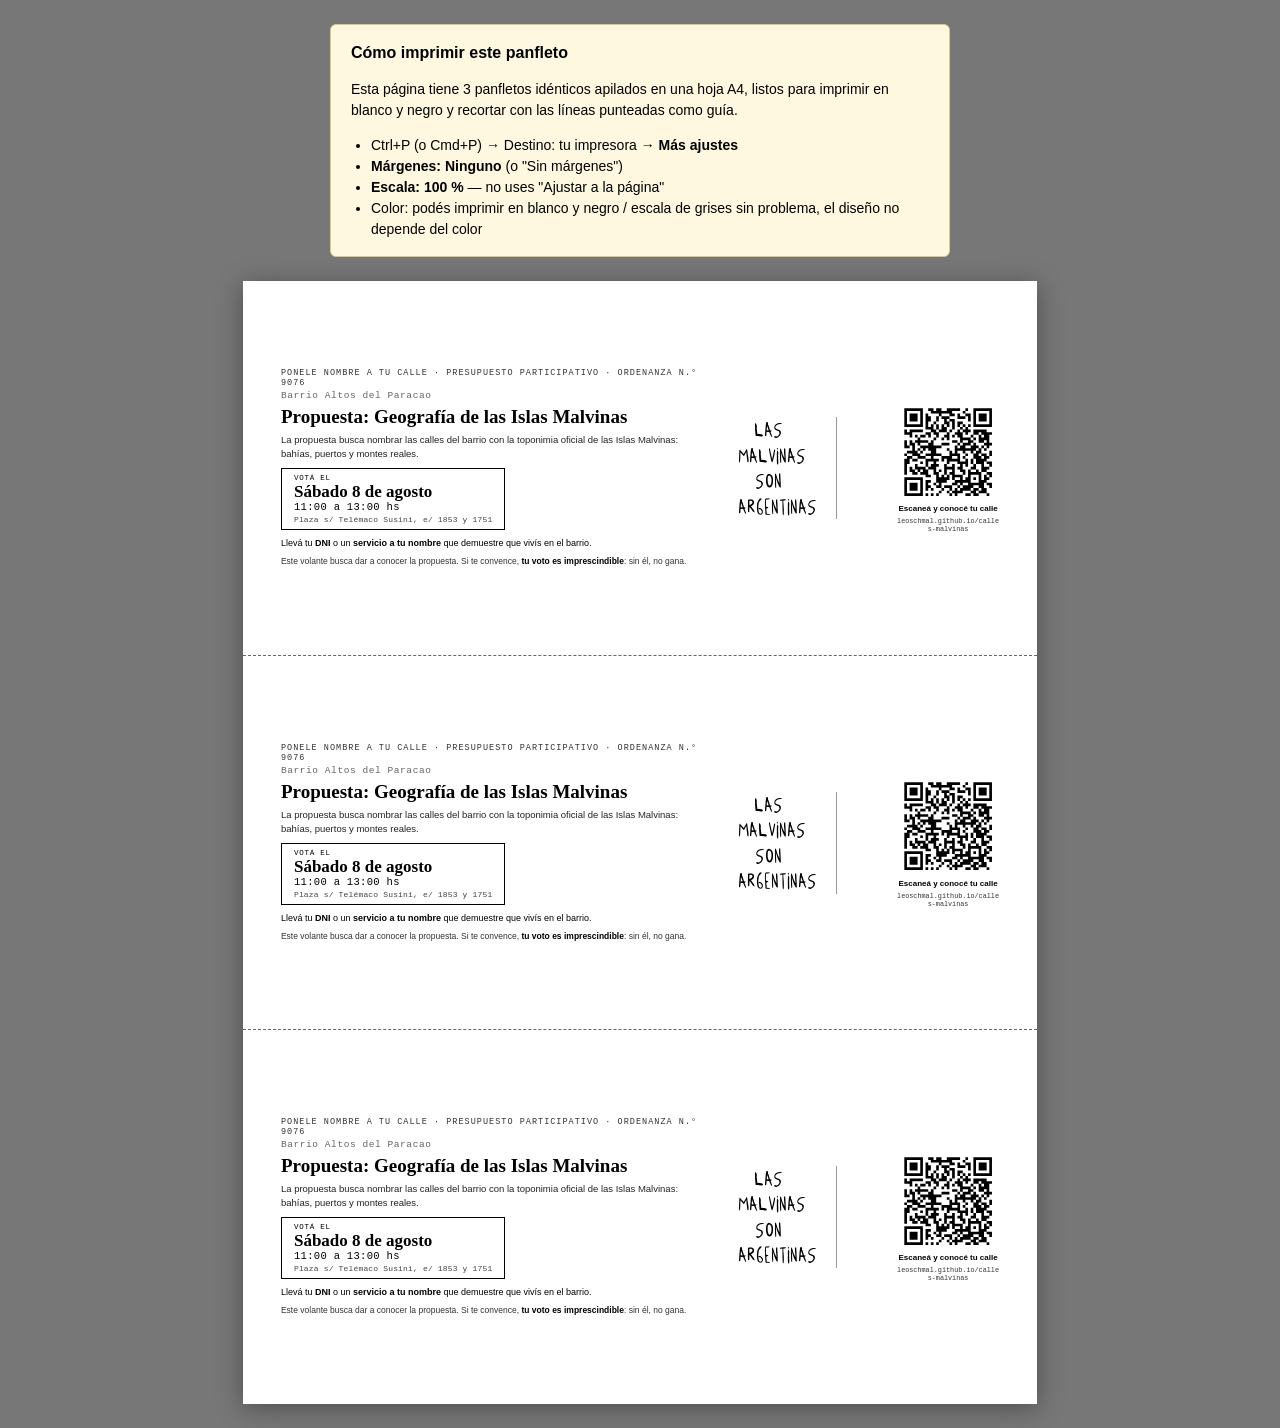
<file: panfleto.html>
<!doctype html>
<html lang="es-AR">
<head>
<meta charset="UTF-8">
<meta name="viewport" content="width=device-width, initial-scale=1">
<title>Panfleto — Toponimia Malvinas · Altos del Paracao</title>

<style>
@font-face{
  font-family: 'Malvinas Sans';
  src: url('fonts/MalvinasSans-Regular.otf') format('opentype');
  font-weight: 400;
  font-style: normal;
}
@page{ size: A4 portrait; margin: 0; }
*, *::before, *::after{ box-sizing: border-box; }
html, body{ margin: 0; padding: 0; background: #777; }
body{
  font-family: 'Inter', -apple-system, sans-serif;
  color: #000;
}

.print-instructions{
  max-width: 620px;
  margin: 24px auto;
  padding: 16px 20px;
  background: #fff8e0;
  border: 1px solid #d8c98a;
  border-radius: 6px;
  font-family: -apple-system, sans-serif;
  font-size: 14px;
  line-height: 1.5;
}
.print-instructions h2{ margin: 0 0 8px; font-size: 16px; }
.print-instructions ul{ margin: 8px 0 0; padding-left: 20px; }

.sheet{
  width: 210mm;
  height: 297mm;
  margin: 0 auto 24px;
  background: #fff;
  display: flex;
  flex-direction: column;
}

.flyer{
  width: 210mm;
  height: 99mm;
  box-sizing: border-box;
  padding: 7mm 10mm;
  display: flex;
  align-items: center;
  gap: 9mm;
  position: relative;
  overflow: hidden;
}
.flyer + .flyer{ border-top: 0.4mm dashed #666; }

.flyer__scissors{
  position: absolute;
  left: -1mm;
  top: -3mm;
  font-size: 12px;
  color: #666;
}
.flyer:first-child .flyer__scissors{ display: none; }

.flyer__main{ flex: 1 1 auto; min-width: 0; }
.flyer__eyebrow{
  font-family: 'IBM Plex Mono', 'SFMono-Regular', monospace;
  font-size: 8.5px;
  letter-spacing: 0.12em;
  text-transform: uppercase;
  color: #333;
}
.flyer__coords{
  font-family: 'IBM Plex Mono', 'SFMono-Regular', monospace;
  font-size: 9.5px;
  letter-spacing: 0.06em;
  color: #666;
  margin-top: 2px;
}
.flyer__title{
  font-family: Georgia, 'Times New Roman', serif;
  font-weight: 700;
  font-size: 19px;
  line-height: 1.16;
  margin: 5px 0 5px;
  max-width: 108mm;
}
.flyer__sub{
  font-size: 9.5px;
  line-height: 1.45;
  color: #222;
  max-width: 108mm;
  margin: 0 0 7px;
}

.flyer__cta{
  display: inline-block;
  border: 1.1pt solid #000;
  padding: 5px 12px;
  margin-bottom: 7px;
}
.flyer__cta-label{
  font-family: 'IBM Plex Mono', monospace;
  font-size: 7.5px;
  letter-spacing: 0.1em;
  text-transform: uppercase;
}
.flyer__cta-day{
  font-family: Georgia, 'Times New Roman', serif;
  font-weight: 700;
  font-size: 17px;
  line-height: 1.15;
}
.flyer__cta-hour{
  font-family: 'IBM Plex Mono', monospace;
  font-size: 10.5px;
  letter-spacing: 0.03em;
}
.flyer__cta-place{
  font-family: 'IBM Plex Mono', monospace;
  font-size: 8px;
  letter-spacing: 0.02em;
  color: #444;
  margin-top: 2px;
}

.flyer__requisito{
  font-size: 9px;
  line-height: 1.4;
  max-width: 108mm;
  margin: 0;
}
.flyer__requisito b{ font-weight: 700; }

.flyer__closing{
  font-size: 8.5px;
  line-height: 1.4;
  max-width: 108mm;
  margin-top: 6px;
  color: #333;
}
.flyer__closing b{ font-weight: 700; color: #000; }

.flyer__tagline{
  flex: 0 0 auto;
  width: 26mm;
  text-align: center;
  border-right: 0.3mm solid #999;
  padding-right: 10mm;
  font-family: 'Malvinas Sans', cursive;
  font-size: 17px;
  line-height: 1.5;
}

.flyer__aside{
  flex: 0 0 auto;
  width: 34mm;
  display: flex;
  flex-direction: column;
  align-items: center;
  text-align: center;
  gap: 3px;
  padding-left: 7mm;
}
.flyer__qr{ width: 26mm; height: 26mm; }
.flyer__qr-caption{
  font-size: 8px;
  font-weight: 600;
  line-height: 1.3;
}
.flyer__qr-url{
  font-family: 'IBM Plex Mono', monospace;
  font-size: 6.8px;
  color: #333;
  word-break: break-all;
}

@media print{
  .print-instructions{ display: none; }
  html, body{ background: #fff; }
  .sheet{ margin: 0; box-shadow: none; }
}
@media screen{
  .sheet{ box-shadow: 0 4px 24px rgba(0,0,0,0.35); }
}
</style>
</head>
<body>

<div class="print-instructions">
  <h2>Cómo imprimir este panfleto</h2>
  <p>Esta página tiene 3 panfletos idénticos apilados en una hoja A4, listos para imprimir en blanco y negro y recortar con las líneas punteadas como guía.</p>
  <ul>
    <li>Ctrl+P (o Cmd+P) → Destino: tu impresora → <b>Más ajustes</b></li>
    <li><b>Márgenes: Ninguno</b> (o "Sin márgenes")</li>
    <li><b>Escala: 100 %</b> — no uses "Ajustar a la página"</li>
    <li>Color: podés imprimir en blanco y negro / escala de grises sin problema, el diseño no depende del color</li>
  </ul>
</div>

<svg width="0" height="0" style="position:absolute" aria-hidden="true">
  <defs>
    <symbol id="qrcode" viewBox="0 0 37 37">
      <rect x="0" y="0" width="37" height="37" fill="#fff"/>
      <path d="M2,2H3V3H2zM3,2H4V3H3zM4,2H5V3H4zM5,2H6V3H5zM6,2H7V3H6zM7,2H8V3H7zM8,2H9V3H8zM11,2H12V3H11zM12,2H13V3H12zM14,2H15V3H14zM15,2H16V3H15zM18,2H19V3H18zM19,2H20V3H19zM20,2H21V3H20zM21,2H22V3H21zM22,2H23V3H22zM25,2H26V3H25zM28,2H29V3H28zM29,2H30V3H29zM30,2H31V3H30zM31,2H32V3H31zM32,2H33V3H32zM33,2H34V3H33zM34,2H35V3H34zM2,3H3V4H2zM8,3H9V4H8zM12,3H13V4H12zM13,3H14V4H13zM14,3H15V4H14zM15,3H16V4H15zM16,3H17V4H16zM17,3H18V4H17zM18,3H19V4H18zM19,3H20V4H19zM24,3H25V4H24zM28,3H29V4H28zM34,3H35V4H34zM2,4H3V5H2zM4,4H5V5H4zM5,4H6V5H5zM6,4H7V5H6zM8,4H9V5H8zM10,4H11V5H10zM15,4H16V5H15zM19,4H20V5H19zM20,4H21V5H20zM22,4H23V5H22zM25,4H26V5H25zM26,4H27V5H26zM28,4H29V5H28zM30,4H31V5H30zM31,4H32V5H31zM32,4H33V5H32zM34,4H35V5H34zM2,5H3V6H2zM4,5H5V6H4zM5,5H6V6H5zM6,5H7V6H6zM8,5H9V6H8zM10,5H11V6H10zM11,5H12V6H11zM14,5H15V6H14zM16,5H17V6H16zM17,5H18V6H17zM18,5H19V6H18zM22,5H23V6H22zM23,5H24V6H23zM24,5H25V6H24zM26,5H27V6H26zM28,5H29V6H28zM30,5H31V6H30zM31,5H32V6H31zM32,5H33V6H32zM34,5H35V6H34zM2,6H3V7H2zM4,6H5V7H4zM5,6H6V7H5zM6,6H7V7H6zM8,6H9V7H8zM10,6H11V7H10zM11,6H12V7H11zM14,6H15V7H14zM17,6H18V7H17zM19,6H20V7H19zM20,6H21V7H20zM26,6H27V7H26zM28,6H29V7H28zM30,6H31V7H30zM31,6H32V7H31zM32,6H33V7H32zM34,6H35V7H34zM2,7H3V8H2zM8,7H9V8H8zM10,7H11V8H10zM13,7H14V8H13zM17,7H18V8H17zM18,7H19V8H18zM20,7H21V8H20zM22,7H23V8H22zM23,7H24V8H23zM28,7H29V8H28zM34,7H35V8H34zM2,8H3V9H2zM3,8H4V9H3zM4,8H5V9H4zM5,8H6V9H5zM6,8H7V9H6zM7,8H8V9H7zM8,8H9V9H8zM10,8H11V9H10zM12,8H13V9H12zM14,8H15V9H14zM16,8H17V9H16zM18,8H19V9H18zM20,8H21V9H20zM22,8H23V9H22zM24,8H25V9H24zM26,8H27V9H26zM28,8H29V9H28zM29,8H30V9H29zM30,8H31V9H30zM31,8H32V9H31zM32,8H33V9H32zM33,8H34V9H33zM34,8H35V9H34zM10,9H11V10H10zM11,9H12V10H11zM12,9H13V10H12zM14,9H15V10H14zM16,9H17V10H16zM17,9H18V10H17zM20,9H21V10H20zM23,9H24V10H23zM25,9H26V10H25zM2,10H3V11H2zM4,10H5V11H4zM5,10H6V11H5zM6,10H7V11H6zM7,10H8V11H7zM8,10H9V11H8zM12,10H13V11H12zM13,10H14V11H13zM15,10H16V11H15zM16,10H17V11H16zM17,10H18V11H17zM19,10H20V11H19zM22,10H23V11H22zM24,10H25V11H24zM25,10H26V11H25zM26,10H27V11H26zM28,10H29V11H28zM29,10H30V11H29zM30,10H31V11H30zM31,10H32V11H31zM32,10H33V11H32zM2,11H3V12H2zM3,11H4V12H3zM4,11H5V12H4zM10,11H11V12H10zM11,11H12V12H11zM13,11H14V12H13zM14,11H15V12H14zM18,11H19V12H18zM21,11H22V12H21zM22,11H23V12H22zM23,11H24V12H23zM25,11H26V12H25zM28,11H29V12H28zM29,11H30V12H29zM31,11H32V12H31zM32,11H33V12H32zM33,11H34V12H33zM34,11H35V12H34zM4,12H5V13H4zM6,12H7V13H6zM8,12H9V13H8zM9,12H10V13H9zM11,12H12V13H11zM14,12H15V13H14zM17,12H18V13H17zM18,12H19V13H18zM20,12H21V13H20zM22,12H23V13H22zM23,12H24V13H23zM27,12H28V13H27zM30,12H31V13H30zM32,12H33V13H32zM33,12H34V13H33zM7,13H8V14H7zM13,13H14V14H13zM16,13H17V14H16zM18,13H19V14H18zM23,13H24V14H23zM24,13H25V14H24zM25,13H26V14H25zM26,13H27V14H26zM28,13H29V14H28zM30,13H31V14H30zM31,13H32V14H31zM32,13H33V14H32zM33,13H34V14H33zM2,14H3V15H2zM4,14H5V15H4zM6,14H7V15H6zM7,14H8V15H7zM8,14H9V15H8zM9,14H10V15H9zM10,14H11V15H10zM12,14H13V15H12zM20,14H21V15H20zM21,14H22V15H21zM23,14H24V15H23zM26,14H27V15H26zM27,14H28V15H27zM30,14H31V15H30zM31,14H32V15H31zM33,14H34V15H33zM2,15H3V16H2zM4,15H5V16H4zM5,15H6V16H5zM7,15H8V16H7zM11,15H12V16H11zM12,15H13V16H12zM16,15H17V16H16zM17,15H18V16H17zM18,15H19V16H18zM22,15H23V16H22zM24,15H25V16H24zM25,15H26V16H25zM26,15H27V16H26zM28,15H29V16H28zM32,15H33V16H32zM33,15H34V16H33zM34,15H35V16H34zM2,16H3V17H2zM3,16H4V17H3zM5,16H6V17H5zM8,16H9V17H8zM9,16H10V17H9zM10,16H11V17H10zM11,16H12V17H11zM12,16H13V17H12zM13,16H14V17H13zM14,16H15V17H14zM15,16H16V17H15zM21,16H22V17H21zM23,16H24V17H23zM24,16H25V17H24zM27,16H28V17H27zM28,16H29V17H28zM29,16H30V17H29zM31,16H32V17H31zM33,16H34V17H33zM5,17H6V18H5zM7,17H8V18H7zM9,17H10V18H9zM11,17H12V18H11zM12,17H13V18H12zM13,17H14V18H13zM18,17H19V18H18zM21,17H22V18H21zM22,17H23V18H22zM23,17H24V18H23zM24,17H25V18H24zM25,17H26V18H25zM26,17H27V18H26zM27,17H28V18H27zM28,17H29V18H28zM30,17H31V18H30zM32,17H33V18H32zM3,18H4V19H3zM4,18H5V19H4zM5,18H6V19H5zM6,18H7V19H6zM8,18H9V19H8zM12,18H13V19H12zM13,18H14V19H13zM19,18H20V19H19zM21,18H22V19H21zM24,18H25V19H24zM27,18H28V19H27zM29,18H30V19H29zM30,18H31V19H30zM34,18H35V19H34zM2,19H3V20H2zM5,19H6V20H5zM6,19H7V20H6zM7,19H8V20H7zM10,19H11V20H10zM11,19H12V20H11zM12,19H13V20H12zM13,19H14V20H13zM14,19H15V20H14zM15,19H16V20H15zM19,19H20V20H19zM20,19H21V20H20zM21,19H22V20H21zM22,19H23V20H22zM25,19H26V20H25zM28,19H29V20H28zM29,19H30V20H29zM31,19H32V20H31zM32,19H33V20H32zM34,19H35V20H34zM3,20H4V21H3zM4,20H5V21H4zM7,20H8V21H7zM8,20H9V21H8zM9,20H10V21H9zM12,20H13V21H12zM16,20H17V21H16zM17,20H18V21H17zM18,20H19V21H18zM19,20H20V21H19zM22,20H23V21H22zM24,20H25V21H24zM28,20H29V21H28zM29,20H30V21H29zM30,20H31V21H30zM32,20H33V21H32zM33,20H34V21H33zM2,21H3V22H2zM3,21H4V22H3zM5,21H6V22H5zM6,21H7V22H6zM10,21H11V22H10zM11,21H12V22H11zM12,21H13V22H12zM13,21H14V22H13zM14,21H15V22H14zM16,21H17V22H16zM18,21H19V22H18zM19,21H20V22H19zM20,21H21V22H20zM21,21H22V22H21zM22,21H23V22H22zM25,21H26V22H25zM27,21H28V22H27zM29,21H30V22H29zM30,21H31V22H30zM31,21H32V22H31zM32,21H33V22H32zM2,22H3V23H2zM3,22H4V23H3zM8,22H9V23H8zM10,22H11V23H10zM13,22H14V23H13zM18,22H19V23H18zM22,22H23V23H22zM23,22H24V23H23zM24,22H25V23H24zM25,22H26V23H25zM27,22H28V23H27zM29,22H30V23H29zM30,22H31V23H30zM31,22H32V23H31zM33,22H34V23H33zM34,22H35V23H34zM2,23H3V24H2zM6,23H7V24H6zM10,23H11V24H10zM12,23H13V24H12zM13,23H14V24H13zM14,23H15V24H14zM17,23H18V24H17zM20,23H21V24H20zM23,23H24V24H23zM25,23H26V24H25zM28,23H29V24H28zM31,23H32V24H31zM34,23H35V24H34zM2,24H3V25H2zM4,24H5V25H4zM6,24H7V25H6zM7,24H8V25H7zM8,24H9V25H8zM9,24H10V25H9zM11,24H12V25H11zM12,24H13V25H12zM13,24H14V25H13zM17,24H18V25H17zM18,24H19V25H18zM19,24H20V25H19zM20,24H21V25H20zM22,24H23V25H22zM23,24H24V25H23zM27,24H28V25H27zM28,24H29V25H28zM31,24H32V25H31zM32,24H33V25H32zM33,24H34V25H33zM2,25H3V26H2zM4,25H5V26H4zM5,25H6V26H5zM7,25H8V26H7zM9,25H10V26H9zM10,25H11V26H10zM13,25H14V26H13zM15,25H16V26H15zM17,25H18V26H17zM20,25H21V26H20zM23,25H24V26H23zM24,25H25V26H24zM26,25H27V26H26zM29,25H30V26H29zM31,25H32V26H31zM32,25H33V26H32zM2,26H3V27H2zM5,26H6V27H5zM6,26H7V27H6zM8,26H9V27H8zM9,26H10V27H9zM10,26H11V27H10zM13,26H14V27H13zM14,26H15V27H14zM17,26H18V27H17zM19,26H20V27H19zM20,26H21V27H20zM24,26H25V27H24zM26,26H27V27H26zM27,26H28V27H27zM28,26H29V27H28zM29,26H30V27H29zM30,26H31V27H30zM33,26H34V27H33zM34,26H35V27H34zM10,27H11V28H10zM11,27H12V28H11zM14,27H15V28H14zM16,27H17V28H16zM18,27H19V28H18zM20,27H21V28H20zM21,27H22V28H21zM22,27H23V28H22zM23,27H24V28H23zM26,27H27V28H26zM30,27H31V28H30zM32,27H33V28H32zM34,27H35V28H34zM2,28H3V29H2zM3,28H4V29H3zM4,28H5V29H4zM5,28H6V29H5zM6,28H7V29H6zM7,28H8V29H7zM8,28H9V29H8zM14,28H15V29H14zM15,28H16V29H15zM16,28H17V29H16zM17,28H18V29H17zM18,28H19V29H18zM20,28H21V29H20zM23,28H24V29H23zM25,28H26V29H25zM26,28H27V29H26zM28,28H29V29H28zM30,28H31V29H30zM32,28H33V29H32zM33,28H34V29H33zM2,29H3V30H2zM8,29H9V30H8zM10,29H11V30H10zM11,29H12V30H11zM14,29H15V30H14zM15,29H16V30H15zM16,29H17V30H16zM17,29H18V30H17zM21,29H22V30H21zM22,29H23V30H22zM23,29H24V30H23zM24,29H25V30H24zM25,29H26V30H25zM26,29H27V30H26zM30,29H31V30H30zM31,29H32V30H31zM32,29H33V30H32zM2,30H3V31H2zM4,30H5V31H4zM5,30H6V31H5zM6,30H7V31H6zM8,30H9V31H8zM10,30H11V31H10zM13,30H14V31H13zM15,30H16V31H15zM20,30H21V31H20zM21,30H22V31H21zM23,30H24V31H23zM26,30H27V31H26zM27,30H28V31H27zM28,30H29V31H28zM29,30H30V31H29zM30,30H31V31H30zM31,30H32V31H31zM33,30H34V31H33zM34,30H35V31H34zM2,31H3V32H2zM4,31H5V32H4zM5,31H6V32H5zM6,31H7V32H6zM8,31H9V32H8zM10,31H11V32H10zM11,31H12V32H11zM14,31H15V32H14zM15,31H16V32H15zM17,31H18V32H17zM18,31H19V32H18zM19,31H20V32H19zM22,31H23V32H22zM24,31H25V32H24zM25,31H26V32H25zM26,31H27V32H26zM27,31H28V32H27zM30,31H31V32H30zM31,31H32V32H31zM34,31H35V32H34zM2,32H3V33H2zM4,32H5V33H4zM5,32H6V33H5zM6,32H7V33H6zM8,32H9V33H8zM10,32H11V33H10zM12,32H13V33H12zM16,32H17V33H16zM19,32H20V33H19zM21,32H22V33H21zM23,32H24V33H23zM24,32H25V33H24zM25,32H26V33H25zM26,32H27V33H26zM28,32H29V33H28zM29,32H30V33H29zM31,32H32V33H31zM32,32H33V33H32zM2,33H3V34H2zM8,33H9V34H8zM15,33H16V34H15zM18,33H19V34H18zM20,33H21V34H20zM21,33H22V34H21zM22,33H23V34H22zM23,33H24V34H23zM27,33H28V34H27zM28,33H29V34H28zM30,33H31V34H30zM31,33H32V34H31zM32,33H33V34H32zM2,34H3V35H2zM3,34H4V35H3zM4,34H5V35H4zM5,34H6V35H5zM6,34H7V35H6zM7,34H8V35H7zM8,34H9V35H8zM10,34H11V35H10zM12,34H13V35H12zM14,34H15V35H14zM19,34H20V35H19zM21,34H22V35H21zM25,34H26V35H25zM26,34H27V35H26zM28,34H29V35H28zM29,34H30V35H29zM33,34H34V35H33z" fill="#000"/>
    </symbol>
  </defs>
</svg>

<div class="sheet">

  <div class="flyer">
    <div class="flyer__main">
      <div class="flyer__eyebrow">Ponele nombre a tu calle · Presupuesto Participativo · Ordenanza N.° 9076</div>
      <div class="flyer__coords">Barrio Altos del Paracao</div>
      <div class="flyer__title">Propuesta: Geografía de las Islas Malvinas</div>
      <div class="flyer__sub">La propuesta busca nombrar las calles del barrio con la toponimia oficial de las Islas Malvinas: bahías, puertos y montes reales.</div>
      <div class="flyer__cta">
        <div class="flyer__cta-label">Votá el</div>
        <div class="flyer__cta-day">Sábado 8 de agosto</div>
        <div class="flyer__cta-hour">11:00 a 13:00 hs</div>
        <div class="flyer__cta-place">Plaza s/ Telémaco Susini, e/ 1853 y 1751</div>
      </div>
      <div class="flyer__requisito">Llevá tu <b>DNI</b> o un <b>servicio a tu nombre</b> que demuestre que vivís en el barrio.</div>
      <div class="flyer__closing">Este volante busca dar a conocer la propuesta. Si te convence, <b>tu voto es imprescindible</b>: sin él, no gana.</div>
    </div>
    <div class="flyer__tagline">Las<br>Malvinas<br>son<br>argentinas</div>
    <div class="flyer__aside">
      <svg class="flyer__qr"><use href="#qrcode"/></svg>
      <div class="flyer__qr-caption">Escaneá y conocé tu calle</div>
      <div class="flyer__qr-url">leoschmal.github.io/calles-malvinas</div>
    </div>
  </div>

  <div class="flyer">
    <div class="flyer__scissors">✂ - - - - - - - - - - - - - - - - - - - - - - - - - - - - - - - - - - - - - - - - - - - - - - - - - - - - - - - - - - - - - - - - - - - - - - - - - - - - - - - - - - -</div>
    <div class="flyer__main">
      <div class="flyer__eyebrow">Ponele nombre a tu calle · Presupuesto Participativo · Ordenanza N.° 9076</div>
      <div class="flyer__coords">Barrio Altos del Paracao</div>
      <div class="flyer__title">Propuesta: Geografía de las Islas Malvinas</div>
      <div class="flyer__sub">La propuesta busca nombrar las calles del barrio con la toponimia oficial de las Islas Malvinas: bahías, puertos y montes reales.</div>
      <div class="flyer__cta">
        <div class="flyer__cta-label">Votá el</div>
        <div class="flyer__cta-day">Sábado 8 de agosto</div>
        <div class="flyer__cta-hour">11:00 a 13:00 hs</div>
        <div class="flyer__cta-place">Plaza s/ Telémaco Susini, e/ 1853 y 1751</div>
      </div>
      <div class="flyer__requisito">Llevá tu <b>DNI</b> o un <b>servicio a tu nombre</b> que demuestre que vivís en el barrio.</div>
      <div class="flyer__closing">Este volante busca dar a conocer la propuesta. Si te convence, <b>tu voto es imprescindible</b>: sin él, no gana.</div>
    </div>
    <div class="flyer__tagline">Las<br>Malvinas<br>son<br>argentinas</div>
    <div class="flyer__aside">
      <svg class="flyer__qr"><use href="#qrcode"/></svg>
      <div class="flyer__qr-caption">Escaneá y conocé tu calle</div>
      <div class="flyer__qr-url">leoschmal.github.io/calles-malvinas</div>
    </div>
  </div>

  <div class="flyer">
    <div class="flyer__scissors">✂ - - - - - - - - - - - - - - - - - - - - - - - - - - - - - - - - - - - - - - - - - - - - - - - - - - - - - - - - - - - - - - - - - - - - - - - - - - - - - - - - - - -</div>
    <div class="flyer__main">
      <div class="flyer__eyebrow">Ponele nombre a tu calle · Presupuesto Participativo · Ordenanza N.° 9076</div>
      <div class="flyer__coords">Barrio Altos del Paracao</div>
      <div class="flyer__title">Propuesta: Geografía de las Islas Malvinas</div>
      <div class="flyer__sub">La propuesta busca nombrar las calles del barrio con la toponimia oficial de las Islas Malvinas: bahías, puertos y montes reales.</div>
      <div class="flyer__cta">
        <div class="flyer__cta-label">Votá el</div>
        <div class="flyer__cta-day">Sábado 8 de agosto</div>
        <div class="flyer__cta-hour">11:00 a 13:00 hs</div>
        <div class="flyer__cta-place">Plaza s/ Telémaco Susini, e/ 1853 y 1751</div>
      </div>
      <div class="flyer__requisito">Llevá tu <b>DNI</b> o un <b>servicio a tu nombre</b> que demuestre que vivís en el barrio.</div>
      <div class="flyer__closing">Este volante busca dar a conocer la propuesta. Si te convence, <b>tu voto es imprescindible</b>: sin él, no gana.</div>
    </div>
    <div class="flyer__tagline">Las<br>Malvinas<br>son<br>argentinas</div>
    <div class="flyer__aside">
      <svg class="flyer__qr"><use href="#qrcode"/></svg>
      <div class="flyer__qr-caption">Escaneá y conocé tu calle</div>
      <div class="flyer__qr-url">leoschmal.github.io/calles-malvinas</div>
    </div>
  </div>

</div>

</body>
</html>
</file>
